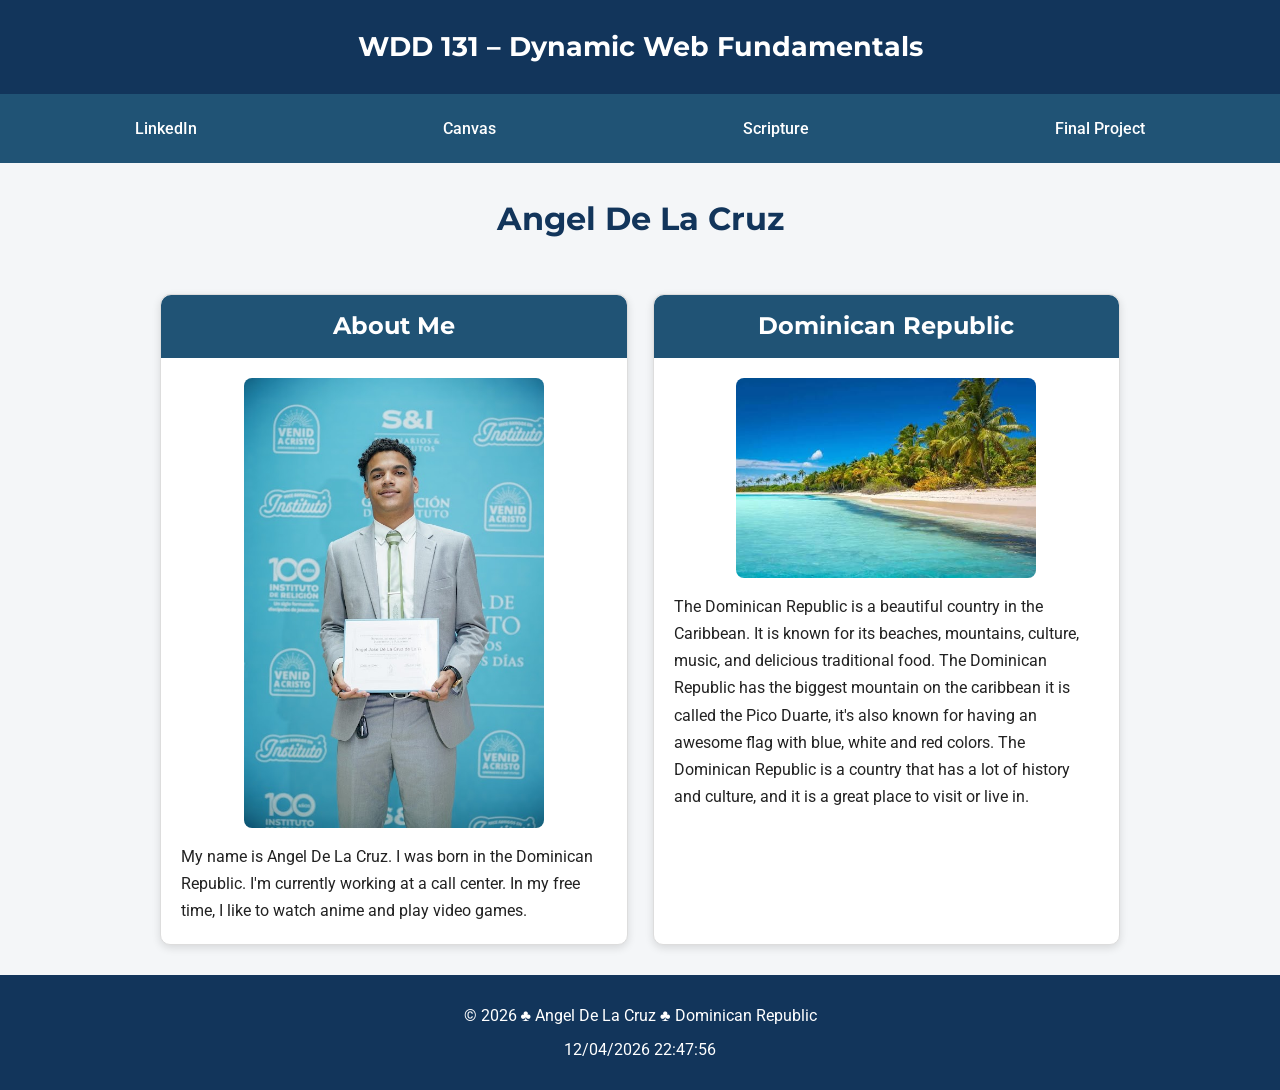
<file: index.html>
<!DOCTYPE html>
<html lang="en">

<head>
    <meta charset="UTF-8">
    <meta name="viewport" content="width=device-width, initial-scale=1.0">
    <title>WDD 131 – Dynamic Web Fundamentals – Angel De La Cruz</title>
    <meta name="description"
      content="WDD 131 – Dynamic Web Fundamentals – Angel Jose De La Cruz De La Rosa, This is the index page of my website, it contains information about me and my story">
    <meta name="author" content="Angel De La Cruz">
    <link rel="preconnect" href="https://fonts.googleapis.com">
    <link rel="preconnect" href="https://fonts.gstatic.com" crossorigin>
    <link href="https://fonts.googleapis.com/css2?family=Montserrat:wght@500;600;700&family=Roboto:wght@400;500;700&display=swap" rel="stylesheet">
    <link rel="stylesheet" href="styles/base.css">
    <script src="scripts/getdates.js" defer></script>
</head>

<body>

<header>
    <span id="course-title">WDD 131 – Dynamic Web Fundamentals</span>

    <nav>
        <a href="https://www.linkedin.com/" target="_blank">LinkedIn</a>
        <a href="https://byupw.instructure.com/" target="_blank">Canvas</a>
        <a href="https://www.churchofjesuschrist.org/study/scriptures/bofm/moro/7?lang=spa&id=p33#p33" target="_blank">Scripture</a>
        <a href="final-project.html">Final Project</a>
    </nav>
</header>

<main>
    <h1>Angel De La Cruz</h1>

    <section class="card">
        <h2>About Me</h2>
        <img src="images/angel_picture.jpg" alt="Angel De La Cruz profile picture">
        <p>
            My name is Angel De La Cruz. I was born in the Dominican Republic. I'm currently working at a call center. In my free time, I like to watch anime and play video games.
        </p>
    </section>

    <section class="card">
        <h2>Dominican Republic</h2>
        <img src="images/dominican_republic.jpg" alt="Beautiful landscape of the Dominican Republic">
        <p>
            The Dominican Republic is a beautiful country in the Caribbean.
            It is known for its beaches, mountains, culture, music, and
            delicious traditional food.

            The Dominican Republic has the biggest mountain on the caribbean it is called the Pico Duarte, it's also known for having an awesome flag with blue, white and red colors. The Dominican Republic is a country that has a lot of history and culture, and it is a great place to visit or live in.
        </p>
    </section>
</main>
<footer>
    <p>
        &copy; <span id="currentyear"></span> ♣ Angel De La Cruz ♣ Dominican Republic
    </p>

    <p id="lastModified"></p>
</footer>

</body>

</html>
</file>
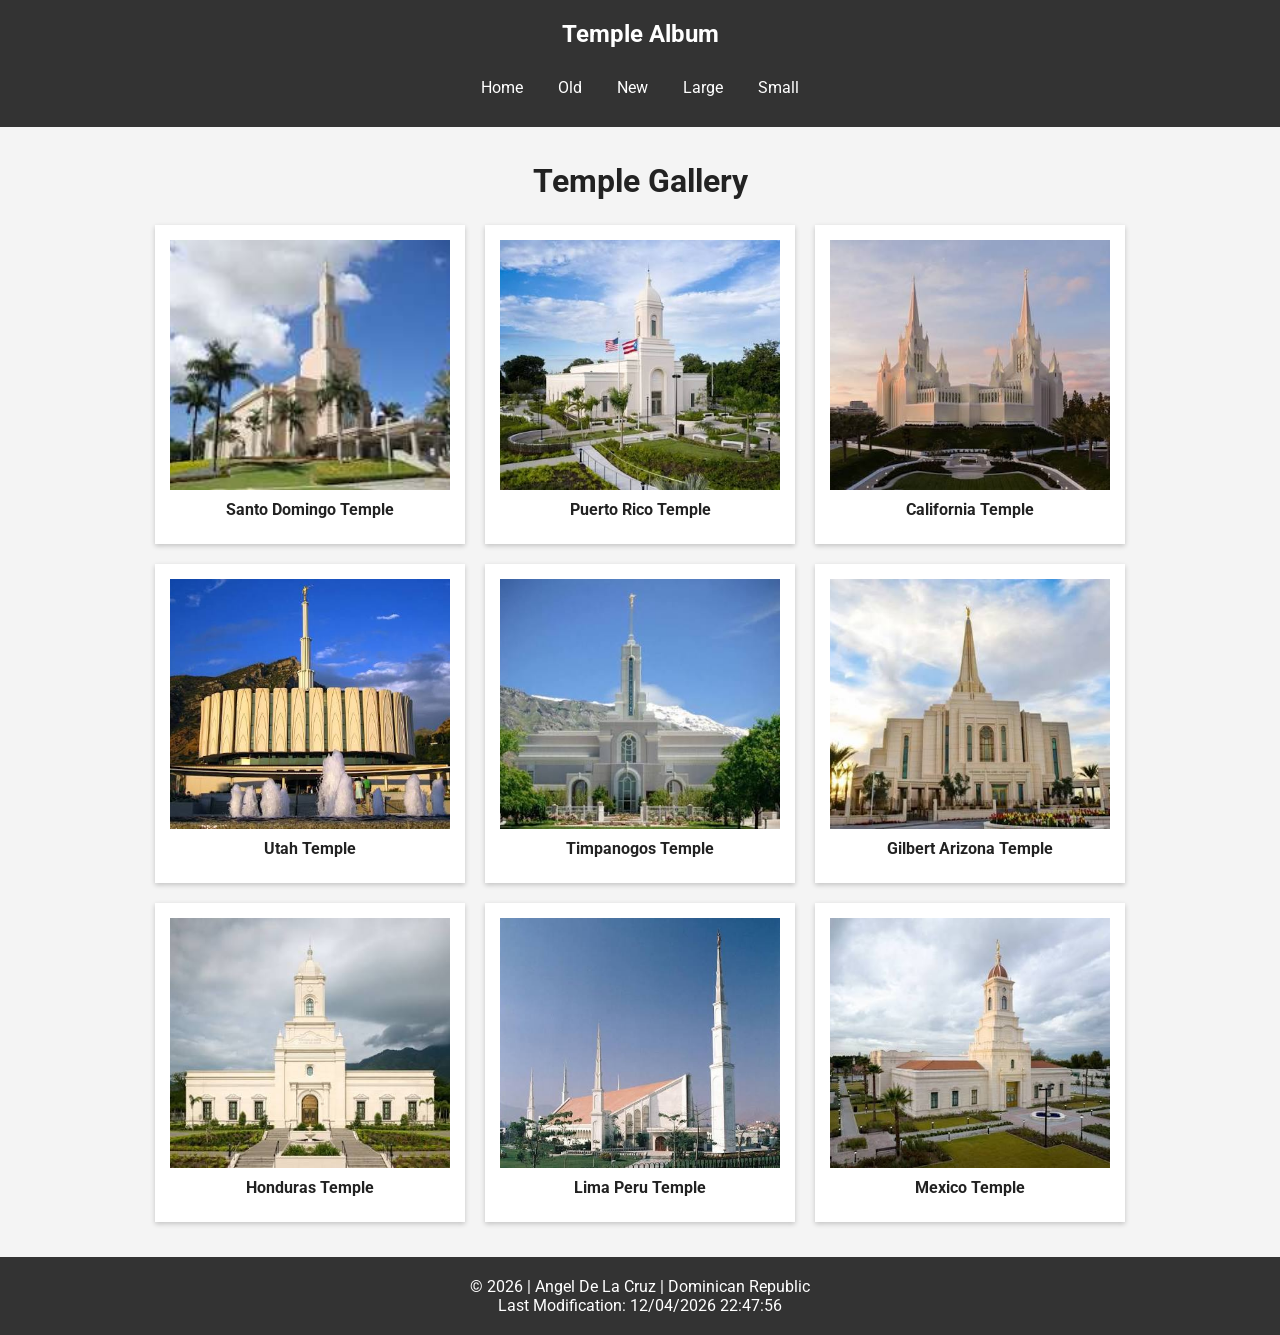
<file: temples.html>
<!DOCTYPE html>
<html lang="en-US">
<head>
    <meta charset="UTF-8">
    <meta name="viewport" content="width=device-width, initial-scale=1.0">
    <meta name="description" content="Temple Album featuring beautiful temples around the world.">
    <meta name="author" content="Angel De La Cruz">
    <title>Temple Album</title>

    <link rel="preconnect" href="https://fonts.googleapis.com">
    <link rel="preconnect" href="https://fonts.gstatic.com" crossorigin>
    <link href="https://fonts.googleapis.com/css2?family=Roboto:wght@400;700&display=swap" rel="stylesheet">

    <link rel="stylesheet" href="styles/temples.css">
    <link rel="stylesheet" href="styles/temples-large.css">

    <script src="scripts/temples.js" defer></script>
</head>
<body>

    <header>
        <h2>Temple Album</h2>

        <nav>
            <a href="#">Home</a>
            <a href="#">Old</a>
            <a href="#">New</a>
            <a href="#">Large</a>
            <a href="#">Small</a>
        </nav>
    </header>

    <main>
        <h1>Temple Gallery</h1>

        <div class="gallery">

            <figure>
                <img src="images/santo_domingo_temple.jpg" alt="Temple building">
                <figcaption>Santo Domingo Temple</figcaption>
            </figure>

            <figure>
                <img src="images/puerto_rico_temple.jpg" alt="Temple building">
                <figcaption>Puerto Rico Temple</figcaption>
            </figure>

            <figure>
                <img src="images/california_temple.jpg" alt="Temple building">
                <figcaption>California Temple</figcaption>
            </figure>

            <figure>
                <img src="images/utah_temple.jpg" alt="Temple building">
                <figcaption>Utah Temple</figcaption>
            </figure>

            <figure>
                <img src="images/timpanogos_temple.jpg" alt="Temple building">
                <figcaption>Timpanogos Temple</figcaption>
            </figure>

            <figure>
                <img src="images/gilbert_temple.jpg" alt="Temple building">
                <figcaption>Gilbert Arizona Temple</figcaption>
            </figure>

            <figure>
                <img src="images/honduras_temple.jpg" alt="Temple building">
                <figcaption>Honduras Temple</figcaption>
            </figure>

            <figure>
                <img src="images/lima_temple.jpg" alt="Temple building">
                <figcaption>Lima Peru Temple</figcaption>
            </figure>

            <figure>
                <img src="images/mexico_temple.jpg" alt="Temple building">
                <figcaption>Mexico Temple</figcaption>
            </figure>

        </div>
    </main>

    <footer>
        <p>&copy; 2026 | Angel De La Cruz | Dominican Republic</p>
        <p id="lastModified"></p>
    </footer>

</body>
</html>
</file>
<file: styles/base.css>
* {
    margin: 0;
    padding: 0;
    box-sizing: border-box;
}

:root {
    --primary-color: #12355b;
    --secondary-color: #205375;
    --accent-color: #f4a261;
    --background-color: #f4f6f8;
    --text-color: #222222;
    --white-color: #ffffff;

    --heading-font: 'Montserrat', sans-serif;
    --body-font: 'Roboto', sans-serif;
}

body {
    font-family: var(--body-font);
    color: var(--text-color);
    background-color: var(--background-color);
    line-height: 1.6;
}


header {
    background-color: var(--primary-color);
    color: var(--white-color);
}

header span {
    display: block;
    text-align: center;
    font-family: var(--heading-font);
    font-size: 1.7rem;
    font-weight: 700;
    padding: 25px 10px;
}


nav {
    display: flex;
    justify-content: space-around;
    align-items: center;
    background-color: var(--secondary-color);
    padding: 12px;
}

nav a {
    color: var(--white-color);
    text-decoration: none;
    font-weight: 500;
    padding: 10px 20px;
    border-radius: 5px;
    transition: background-color 0.3s ease, color 0.3s ease;
}

nav a:hover {
    background-color: var(--accent-color);
    color: #222;
}


main {
    max-width: 1000px;
    margin: 30px auto;
    padding: 0 20px;
    display: grid;
    grid-template-columns: 1fr 1fr;
    gap: 25px;
}

main h1 {
    font-family: var(--heading-font);
    color: var(--primary-color);
    text-align: center;
    margin-bottom: 25px;
    grid-column: 1 / 3;
}

.card {
    background-color: var(--white-color);
    border: 1px solid #ddd;
    border-radius: 10px;
    padding: 20px;
    box-shadow: 0 3px 8px rgba(0, 0, 0, 0.12);
}

.card h2 {
    font-family: var(--heading-font);
    color: var(--white-color);
    background-color: var(--secondary-color);
    text-align: center;
    padding: 12px;
    margin: -20px -20px 20px;
    border-radius: 10px 10px 0 0;
}

.card img {
    max-width: 300px;
    height: auto;
    display: block;
    margin: 15px auto;
    border-radius: 8px;
}

.card p {
    margin-top: 15px;
    line-height: 1.7;
}


footer {
    background-color: var(--primary-color);
    color: var(--white-color);
    text-align: center;
    padding: 20px;
    margin-top: 30px;
}

footer p {
    margin: 8px;
}
</file>
<file: styles/temples.css>
* {
    margin: 0;
    padding: 0;
    box-sizing: border-box;
}

body {
    font-family: 'Roboto', sans-serif;
    background-color: #f4f4f4;
    color: #222;
}

header {
    background-color: #333;
    color: white;
    padding: 20px;
    text-align: center;
}

nav {
    display: flex;
    flex-direction: column;
    gap: 15px;
    margin-top: 20px;
}

nav a {
    color: white;
    text-decoration: none;
    padding: 10px;
}

nav a:hover {
    background-color: #666;
    color: #fff;
}

main {
    max-width: 1000px;
    margin: 20px auto;
    padding: 15px;
}

h1 {
    text-align: center;
    margin-bottom: 25px;
}

.gallery {
    display: grid;
    grid-template-columns: 1fr;
    gap: 20px;
}


.gallery figure img {
    width: 100%;
    height: 250px;
    object-fit: cover;
    display: block;
}

figure {
    background-color: white;
    padding: 15px;
    text-align: center;
    box-shadow: 0 2px 5px rgba(0, 0, 0, 0.2);
}

figure img {
    width: 100%;
    height: auto;
}

figcaption {
    padding: 10px;
    font-weight: bold;
}

footer {
    background-color: #333;
    color: white;
    text-align: center;
    padding: 20px;
}
</file>
<file: styles/temples-large.css>
@media screen and (min-width: 700px) {

    nav {
        flex-direction: row;
        justify-content: center;
    }

    .gallery {
        grid-template-columns: repeat(3, 1fr);
    }

}
</file>
